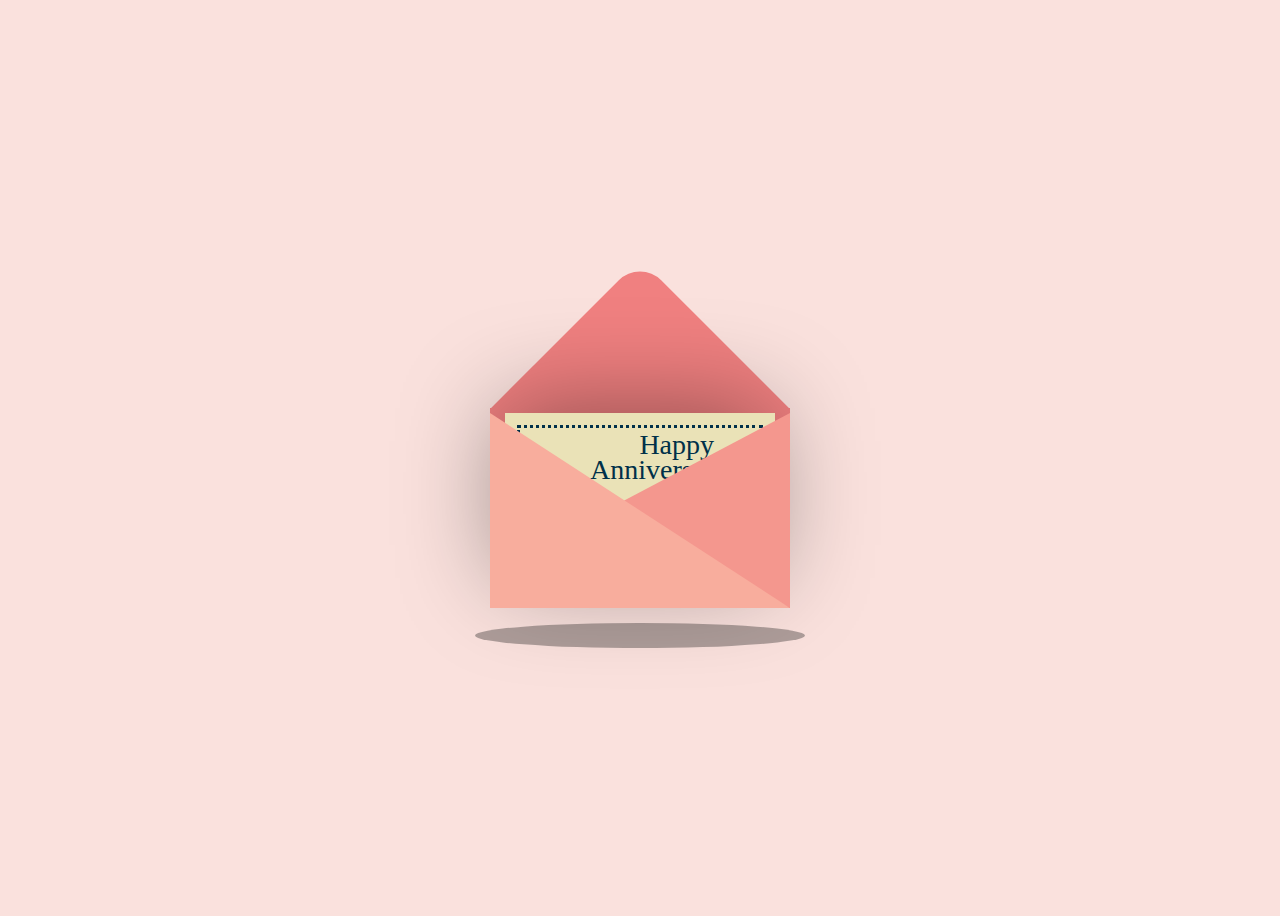
<file: projectlku/index.html>
<!DOCTYPE html>
<html lang="en">
<head>
    <meta charset="UTF-8">
    <meta name="viewport" content="width=device-width, initial-scale=1.0">
    <title>Happy Anniversary💞</title>
    <link rel="stylesheet" href="style_card.css">
    <script src="https://code.jquery.com/jquery-3.6.0.min.js"></script>
    <script src="script.js" defer></script>
</head>
<body>
    <div class="container">  
        <div class="valentines" id="valentineCard">
            <div class="envelope"></div>
            <div class="front"></div>
            <div class="card">
                <div class="text">Happy</br> Anniversary💞</div> <!-- Mengganti teks di sini -->
                <div class="heart"</div>
            </div>
            <div class="hearts">
                <div class="one"></div>
                <div class="two"></div>
                <div class="three"></div>
                <div class="four"></div>
                <div class="five"></div>
            </div>
        </div>
    </div>
    <div class="shadow"></div>
</body>
</html>
</file>
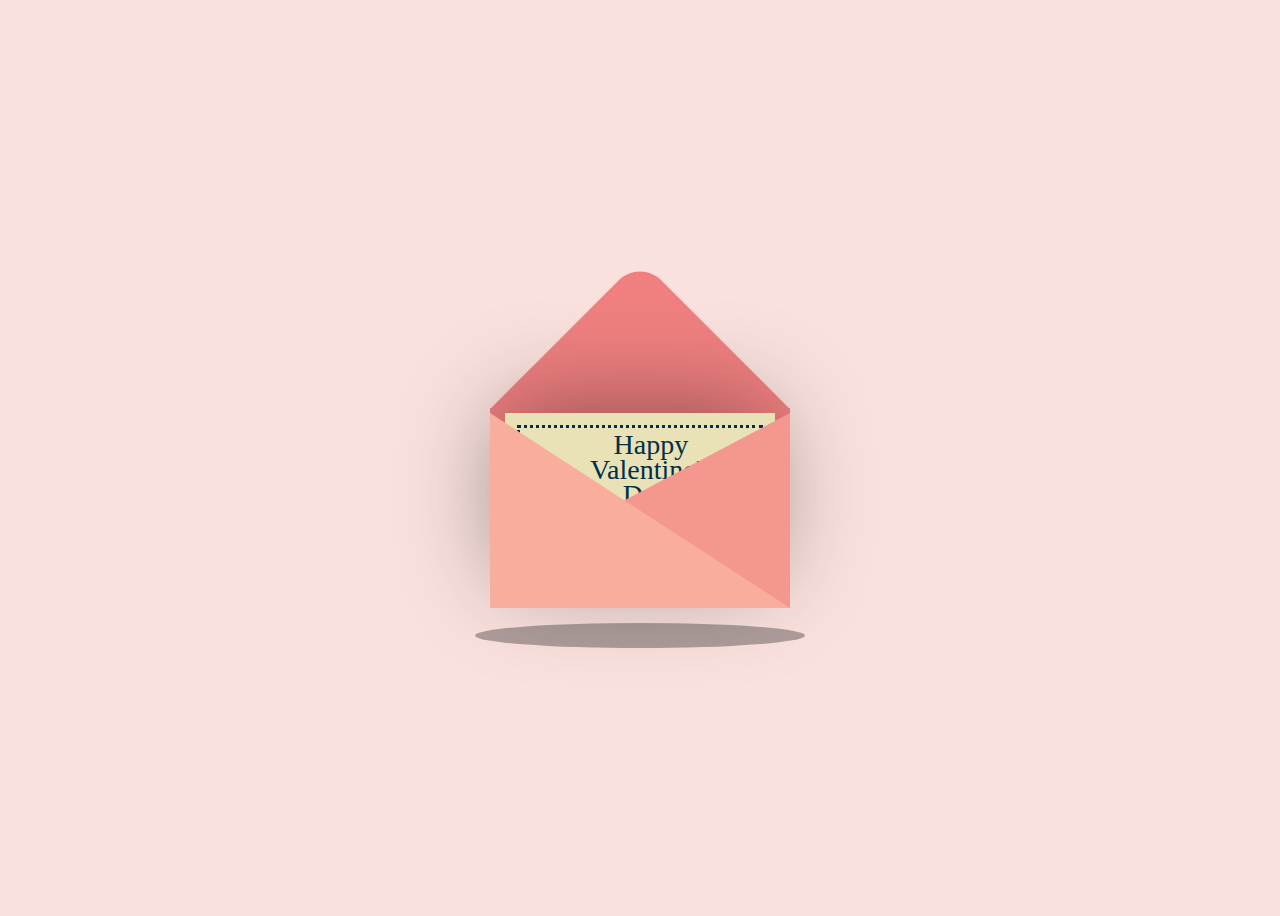
<file: projectlku/card.html>
<!DOCTYPE html>
<html lang="en">
<head>
    <meta charset="UTF-8">
    <meta name="viewport" content="width=device-width, initial-scale=1.0">
    <title>Document</title>
    <link rel="stylesheet" href="style_card.css">
    <script src="https://code.jquery.com/jquery-3.6.0.min.js"></script>
    <script src="script.js"></script>
</head>
<body>
    <div class="container">  
        <div class="valentines">
          <div class="envelope"></div>
          <div class="front"></div>
          <div class="card">
          <div class="text">Happy</br> Valentine's</br> Day!</div>
          <div class="heart"</div>
          </div>
          <div class="hearts">
            <div class="one"></div>
            <div class="two"></div>
            <div class="three"></div>
            <div class="four"></div>
            <div class="five"></div>
          </div>
        </div>
        </div>
        <div class="shadow"></div>
        </div>
</body>
</html>
</file>
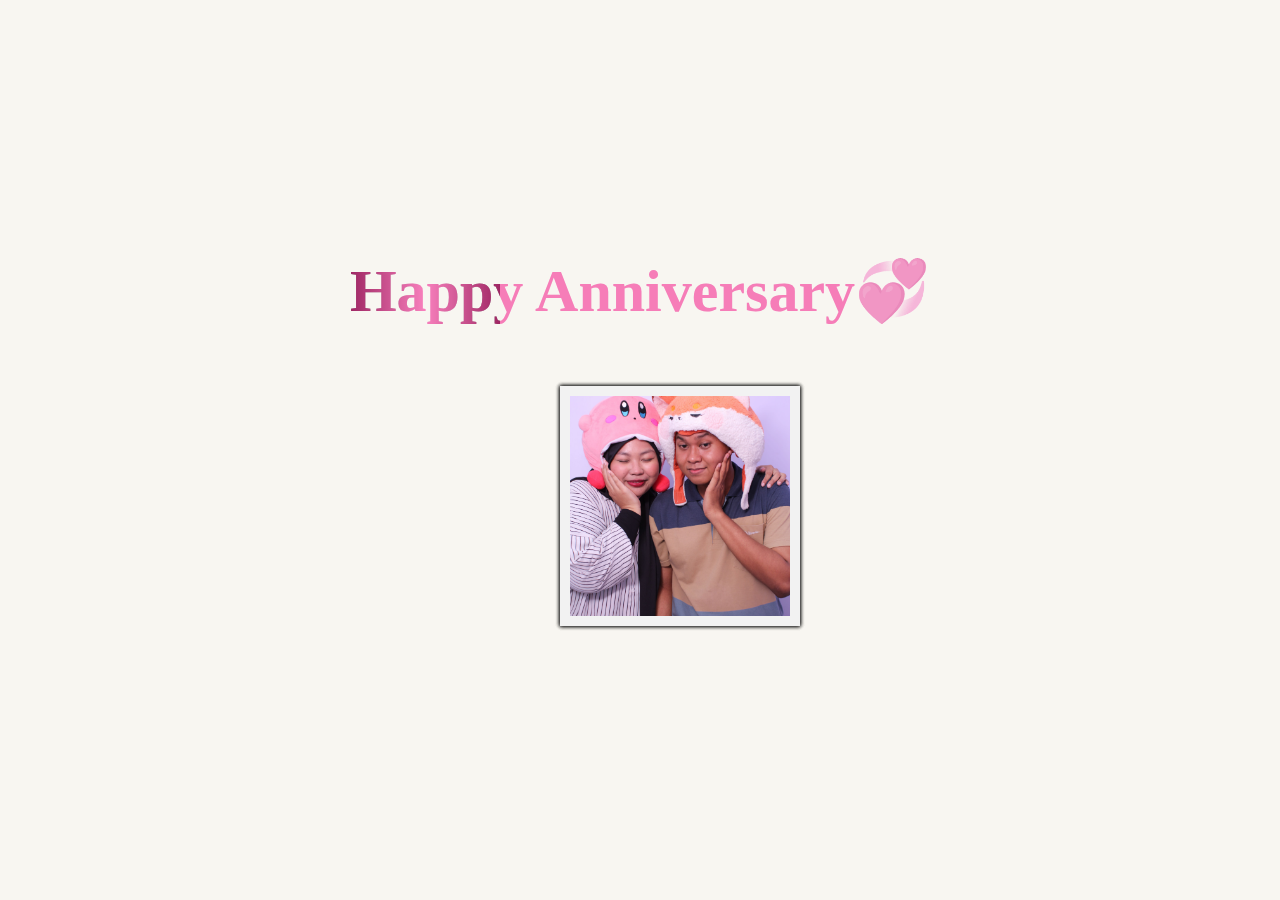
<file: projectlku/galeri.html>
<!DOCTYPE html>
<html lang="en">
<head>
  <meta charset="UTF-8">
  <meta name="viewport" content="width=device-width, initial-scale=1.0">
  <title>Happy Anniversary💞</title>
  <link rel="stylesheet" href="style.css">
</head>
<body>

  <div id="hedlinecontainer">
    <div id="shine">Happy Anniversary💞</div>
  </div>
  
  <div class="audio-container">
    <audio autoplay loop>
        <source src="lagu/videoplayback (mp3cut.net).mp3" type="audio/mp3">
        Your browser does not support the audio element.
    </audio>
</div>

  <div class="gallery">
    <img src="foto/1.jpeg" alt="a lovely kiss in the night">
    <img src="foto/2.jpeg" alt="a women inside a car">
    <img src="foto/3.jpeg" alt="a baby">
    <img src="foto/4.jpeg" alt="a girl in the forest">
    <img src="foto/5.jpeg" alt="a girl">
  </div>

</body>
</html>
</file>
<file: projectlku/style_card.css>
body {
    display: flex;
    justify-content: center;
    align-items: center;
    height: 100vh;
    background-color: #fae1dd;
  }
  
  .container {
    position: relative;
  }
  
  .valentines {
    position: relative;
    top:50px;
    cursor: pointer;
    animation: up 3s linear infinite;
  }
  
  @keyframes up {
    0%, 100% {
      transform: translateY(0);
    }
    50% {
      transform: translateY(-30px);
    }
  }
  
  
  .envelope {
    position: relative;
    width: 300px;
    height:200px;
    background-color: #f08080; 
  }
  
  .envelope:before {
    background-color: #f08080; 
    content:"";
    position: absolute;
    width: 212px;
    height: 212px;
    transform: rotate(45deg);
    top:-105px;
    left:44px;
    border-radius:30px 0 0 0;
  }
  
  .card {
    position: absolute;
    background-color: #eae2b7;
    width: 270px;
    height: 170px;
    top:5px;
    left:15px;
    box-shadow: -5px -5px 100px rgba(0,0,0,0.4); 
    
  }
  
  .card:before {
    content:"";
    position: absolute;
    border:3px solid #003049;
    border-style: dotted;
    width: 240px;
    heighT: 140px;
    left:12px;
    top:12px;
  }
  
  .text {
    position: absolute;
    font-family: 'Brush Script MT', cursive;
    font-size: 28px;
    text-align: center;
    line-height:25px;
    top:19px;
    left:85px;
    color: #003049;
  }
  
  .heart {
    background-color: #d62828;
    display: inline-block;
    height: 30px;
    margin: 0 10px;
    position: relative;
    top: 110px;
    left:105px;
    transform: rotate(-45deg);
    width: 30px;
  }
  
  .heart:before,
  .heart:after {
    content: "";
    background-color: #d62828;
    border-radius: 50%;
    height: 30px;
    position: absolute;
    width: 30px;
  }
  
  .heart:before {
    top: -15px;
    left: 0;
  }
  
  .heart:after {
    left: 15px;
    top: 0;
  }
  
  .hearts {
    position: absolute  
  }
  
  .one, .two, .three, .four, .five {
    background-color: red;
    display: inline-block;
    height: 10px;
    margin: 0 10px;
    position: relative;
    transform: rotate(-45deg);
    width: 10px;
    top:50px;
  }
  
  .one:before,
  .one:after, .two:before, .two:after, .three:before, .three:after, .four:before, .four:after, .five:before, .five:after {
    content: "";
    background-color: red;
    border-radius: 50%;
    height: 10px;
    position: absolute;
    width: 10px;
  }
  
  .one:before, .two:before, .three:before, .four:before, .five:before {
    top: -5px;
    left: 0;
  }
  
  .one:after, .two:after, .three:after, .four:after, .five:after {
    left: 5px;
    top: 0;
  }
    
  .one {
    left:10px;
    animation: heart 1s ease-out infinite; 
  }
  
  .two {
    left:30px;
    animation: heart 2s ease-out infinite; 
  }
  
  .three {
    left:50px;
    animation: heart 1.5s ease-out infinite;
  }
  
  .four {
    left:70px;
    animation: heart 2.3s ease-out infinite;
  }
  
  .five {
    left:90px;
    animation: heart 1.7s ease-out infinite;
  }
  
  @keyframes heart {
    0%{
      transform: translateY(0) rotate(-45deg) scale(0.3);
      opacity: 1;
    }
    100%{
      transform: translateY(-150px) rotate(-45deg) scale(1.3);
      opacity: 0.5;
    }
  }
  
  .front {
    position: absolute;
    border-right: 180px solid #f4978e;
    border-top: 95px solid transparent;
    border-bottom: 100px solid transparent;
    left:120px;
    top:5px;
    width:0;
    height:0;
    z-index:10;
  }
  
  .front:before {
    position: absolute;
    content:"";
    border-left: 300px solid #f8ad9d;
    border-top: 195px solid transparent;
    left:-120px;
    top:-95px;
    width:0;
    height:0;
  }
  
  .shadow {
    position: absolute;
    width: 330px;
    height: 25px;
    border-radius:50%;
    background-color: rgba(0,0,0,0.3);
    top:265px;
    left:-15px;
    animation: scale 3s linear infinite;
    z-index:-1;
  }
  
  @keyframes scale {
    0%, 100% {
      transform: scaleX(1);
    }
    50% {
      transform: scaleX(0.85);
    }
  }
</file>
<file: projectlku/style.css>
.gallery {
    --d: 10s;
    /* duration */
    display: grid;
    place-items: center; /* Center both horizontally and vertically */
    width: 220px;
    margin-left: 220px;
  }
  
  .gallery > img {
    grid-area: 1/1;
    width: 100%;
    aspect-ratio: 1;
    object-fit: cover;
    border: 10px solid #f2f2f2;
    box-shadow: 0 0 4px #0007;
    z-index: 2;
    animation: slide var(--d) infinite, z-order var(--d) infinite steps(1);
  }
  
  .gallery img:last-child {
    animation-name: slide, z-order-last;
  }
  
  .gallery > img:nth-child(1) {
    animation-delay: calc(0*var(--d));
    --r: 16deg;
  }
  
  .gallery > img:nth-child(2) {
    animation-delay: calc(-0.2*var(--d));
    --r: -1deg;
  }
  
  .gallery > img:nth-child(3) {
    animation-delay: calc(-0.4*var(--d));
    --r: -19deg;
  }
  
  .gallery > img:nth-child(4) {
    animation-delay: calc(-0.6*var(--d));
    --r: 6deg;
  }
  
  .gallery > img:nth-child(5) {
    animation-delay: calc(-0.8*var(--d));
    --r: -8deg;
  }


  @keyframes slide {
    10% {
      transform: translateX(120%) rotate(var(--r));
    }
    0%, 100%, 20% {
      transform: translateX(0%) rotate(var(--r));
    }
  }
  
  @keyframes z-order {
    10%, 20% {
      z-index: 1;
    }
    80% {
      z-index: 2;
    }
  }
  
  @keyframes z-order-last {
    10%, 20% {
      z-index: 1;
    }
    90% {
      z-index: 2;
    }
  }
  
  body {
    margin: 0;
    min-height: 100vh;
    display: grid;
    place-content: center;
    background: #f8f6f1;
    overflow: hidden;
  }
  
  #hedlinecontainer {
    display: flex;
    justify-content: center;
    align-items: center;
    margin-top: 0px;
    margin-bottom: 60px;
  }
  
  #shine {
    font-size: 60px;
    font-weight: bold;
    color: rgba(255, 0, 102, 0.3);
    z-index: 10;
    background: -webkit-gradient(linear, left top, right top, from(#222), to(#222), color-stop(0.5, #fff)) 0 0 no-repeat;
    -webkit-background-size: 150px;
    -webkit-background-clip: text;
    -webkit-animation-name: shine;
    -webkit-animation-duration: 3s; /* Adjust the duration as needed */
    -webkit-animation-iteration-count: infinite;
    text-shadow: 0 0px 0px rgba(233, 85, 189, 0.419);
    margin-top: -20px;
  
  }
  
  @-webkit-keyframes shine {
    0%, 10% {
      background-position: -1000px;
    }
    20% {
      background-position: top left;
    }
    90% {
      background-position: top right;
    }
    100% {
      background-position: 1000px;
    }
  }
  
  @media only screen and (max-width: 600px) {
    #shine {
    font-size: 22px;
  }
  #hedlinecontainer {
    display: flex;
    justify-content: center;
    align-items: center;
  
    margin-bottom: 60px;
  }
  
  .gallery {
    --d: 10s;
    /* duration */
    display: grid;
    place-items: center; /* Center both horizontally and vertically */
    width: 150px;
    margin-left: 60px;
  }
  }
</file>
